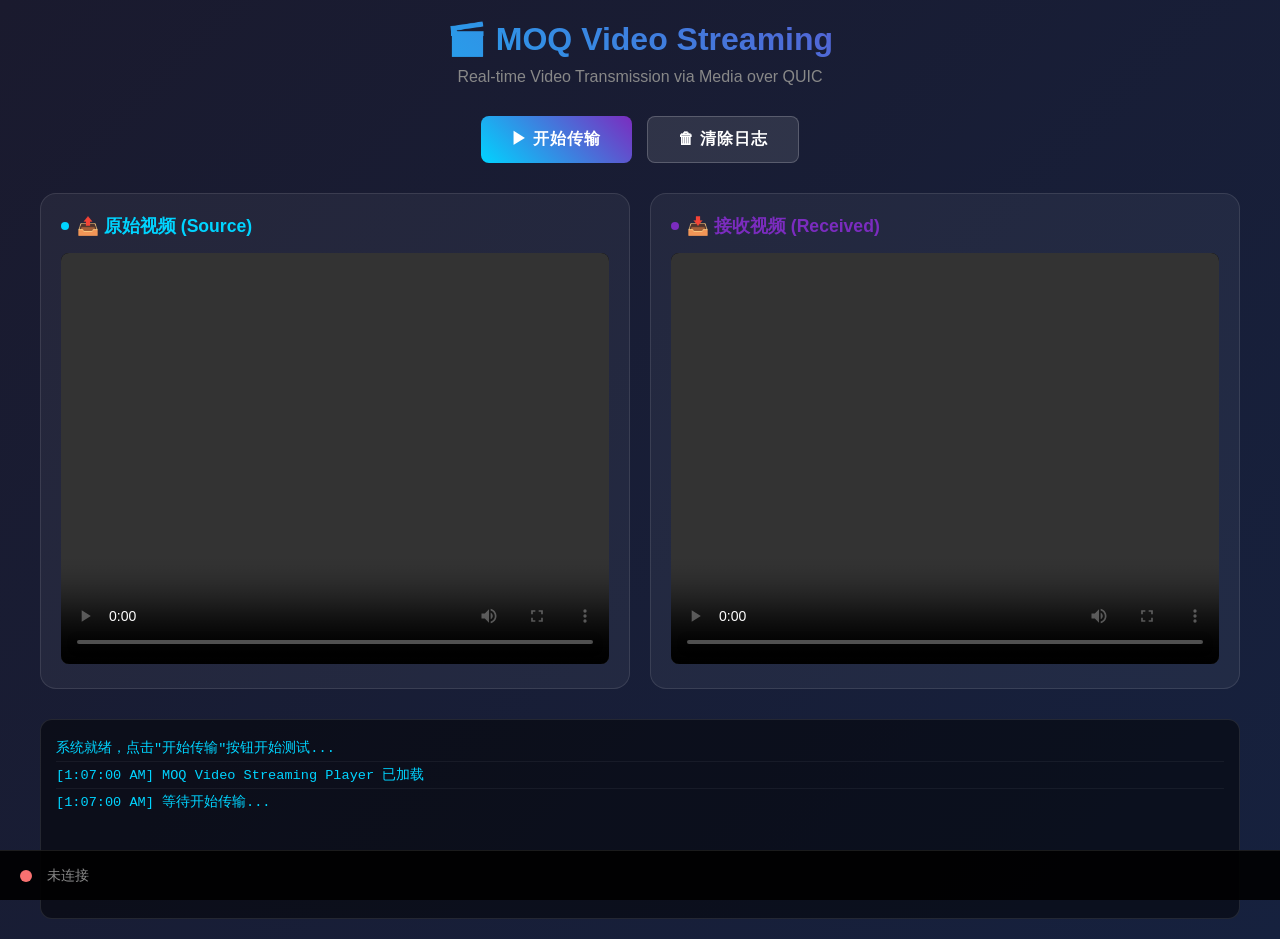
<file: video_player.html>
<!DOCTYPE html>
<html lang="zh-CN">
<head>
    <meta charset="UTF-8">
    <meta name="viewport" content="width=device-width, initial-scale=1.0">
    <title>MOQ Video Streaming Player</title>
    <style>
        * {
            margin: 0;
            padding: 0;
            box-sizing: border-box;
        }

        body {
            font-family: -apple-system, BlinkMacSystemFont, 'Segoe UI', Roboto, Oxygen, Ubuntu, sans-serif;
            background: linear-gradient(135deg, #1a1a2e 0%, #16213e 100%);
            min-height: 100vh;
            color: #fff;
            padding: 20px;
        }

        .container {
            max-width: 1200px;
            margin: 0 auto;
        }

        h1 {
            text-align: center;
            margin-bottom: 10px;
            font-size: 2rem;
            background: linear-gradient(45deg, #00d4ff, #7b2cbf);
            -webkit-background-clip: text;
            -webkit-text-fill-color: transparent;
            background-clip: text;
        }

        .subtitle {
            text-align: center;
            color: #888;
            margin-bottom: 30px;
        }

        .video-container {
            display: grid;
            grid-template-columns: 1fr 1fr;
            gap: 20px;
            margin-bottom: 30px;
        }

        .video-box {
            background: rgba(255, 255, 255, 0.05);
            border-radius: 16px;
            padding: 20px;
            border: 1px solid rgba(255, 255, 255, 0.1);
        }

        .video-box h3 {
            margin-bottom: 15px;
            color: #00d4ff;
            font-size: 1.1rem;
            display: flex;
            align-items: center;
            gap: 8px;
        }

        .video-box h3::before {
            content: '';
            display: inline-block;
            width: 8px;
            height: 8px;
            border-radius: 50%;
            background: #00d4ff;
        }

        .video-box.received h3 {
            color: #7b2cbf;
        }

        .video-box.received h3::before {
            background: #7b2cbf;
        }

        video {
            width: 100%;
            border-radius: 8px;
            background: #000;
            aspect-ratio: 4/3;
        }

        .stats-container {
            display: grid;
            grid-template-columns: repeat(auto-fit, minmax(250px, 1fr));
            gap: 15px;
            margin-bottom: 20px;
        }

        .stat-card {
            background: rgba(255, 255, 255, 0.05);
            border-radius: 12px;
            padding: 20px;
            border: 1px solid rgba(255, 255, 255, 0.1);
            transition: transform 0.2s, box-shadow 0.2s;
        }

        .stat-card:hover {
            transform: translateY(-2px);
            box-shadow: 0 8px 25px rgba(0, 0, 0, 0.3);
        }

        .stat-label {
            color: #888;
            font-size: 0.85rem;
            text-transform: uppercase;
            letter-spacing: 1px;
            margin-bottom: 8px;
        }

        .stat-value {
            font-size: 1.8rem;
            font-weight: 700;
            color: #fff;
        }

        .stat-value.success {
            color: #4ade80;
        }

        .stat-value.error {
            color: #f87171;
        }

        .hash-container {
            background: rgba(255, 255, 255, 0.05);
            border-radius: 12px;
            padding: 20px;
            margin-bottom: 20px;
            border: 1px solid rgba(255, 255, 255, 0.1);
        }

        .hash-row {
            display: flex;
            align-items: flex-start;
            gap: 15px;
            margin-bottom: 15px;
            padding: 12px;
            background: rgba(0, 0, 0, 0.3);
            border-radius: 8px;
            font-family: 'Courier New', monospace;
            font-size: 0.85rem;
        }

        .hash-row:last-child {
            margin-bottom: 0;
        }

        .hash-label {
            color: #00d4ff;
            min-width: 120px;
            font-weight: 600;
        }

        .hash-value {
            color: #ccc;
            word-break: break-all;
            flex: 1;
        }

        .hash-value.match {
            color: #4ade80;
        }

        .hash-value.mismatch {
            color: #f87171;
        }

        .controls {
            display: flex;
            justify-content: center;
            gap: 15px;
            margin-bottom: 30px;
        }

        button {
            padding: 12px 30px;
            border: none;
            border-radius: 8px;
            font-size: 1rem;
            font-weight: 600;
            cursor: pointer;
            transition: all 0.3s;
            text-transform: uppercase;
            letter-spacing: 1px;
        }

        .btn-primary {
            background: linear-gradient(45deg, #00d4ff, #7b2cbf);
            color: #fff;
        }

        .btn-primary:hover {
            transform: scale(1.05);
            box-shadow: 0 5px 20px rgba(0, 212, 255, 0.4);
        }

        .btn-primary:disabled {
            opacity: 0.5;
            cursor: not-allowed;
            transform: none;
        }

        .btn-secondary {
            background: rgba(255, 255, 255, 0.1);
            color: #fff;
            border: 1px solid rgba(255, 255, 255, 0.2);
        }

        .btn-secondary:hover {
            background: rgba(255, 255, 255, 0.2);
        }

        .status-bar {
            position: fixed;
            bottom: 0;
            left: 0;
            right: 0;
            background: rgba(0, 0, 0, 0.9);
            padding: 15px 20px;
            display: flex;
            align-items: center;
            gap: 15px;
            border-top: 1px solid rgba(255, 255, 255, 0.1);
        }

        .status-indicator {
            width: 12px;
            height: 12px;
            border-radius: 50%;
            background: #f87171;
            animation: pulse 2s infinite;
        }

        .status-indicator.connected {
            background: #4ade80;
        }

        @keyframes pulse {
            0%, 100% { opacity: 1; }
            50% { opacity: 0.5; }
        }

        .status-text {
            color: #888;
            font-size: 0.9rem;
        }

        .log-container {
            background: rgba(0, 0, 0, 0.5);
            border-radius: 12px;
            padding: 15px;
            height: 200px;
            overflow-y: auto;
            font-family: 'Courier New', monospace;
            font-size: 0.85rem;
            border: 1px solid rgba(255, 255, 255, 0.1);
        }

        .log-entry {
            padding: 4px 0;
            color: #aaa;
            border-bottom: 1px solid rgba(255, 255, 255, 0.05);
        }

        .log-entry:last-child {
            border-bottom: none;
        }

        .log-entry.info {
            color: #00d4ff;
        }

        .log-entry.success {
            color: #4ade80;
        }

        .log-entry.error {
            color: #f87171;
        }

        .log-entry.warn {
            color: #fbbf24;
        }

        @media (max-width: 768px) {
            .video-container {
                grid-template-columns: 1fr;
            }
        }
    </style>
</head>
<body>
    <div class="container">
        <h1>🎬 MOQ Video Streaming</h1>
        <p class="subtitle">Real-time Video Transmission via Media over QUIC</p>

        <div class="controls">
            <button class="btn-primary" id="startBtn" onclick="startStreaming()">
                ▶ 开始传输
            </button>
            <button class="btn-secondary" onclick="clearLogs()">
                🗑 清除日志
            </button>
        </div>

        <div class="video-container">
            <div class="video-box">
                <h3>📤 原始视频 (Source)</h3>
                <video id="sourceVideo" controls>
                    <p>Your browser does not support HTML5 video.</p>
                </video>
            </div>
            <div class="video-box received">
                <h3>📥 接收视频 (Received)</h3>
                <video id="receivedVideo" controls>
                    <p>Your browser does not support HTML5 video.</p>
                </video>
            </div>
        </div>

        <div class="stats-container" id="statsContainer" style="display: none;">
            <div class="stat-card">
                <div class="stat-label">传输状态</div>
                <div class="stat-value" id="statusValue">等待中...</div>
            </div>
            <div class="stat-card">
                <div class="stat-label">发送 Chunks</div>
                <div class="stat-value" id="sentChunks">0</div>
            </div>
            <div class="stat-card">
                <div class="stat-label">接收 Chunks</div>
                <div class="stat-value" id="receivedChunks">0</div>
            </div>
            <div class="stat-card">
                <div class="stat-label">丢包率</div>
                <div class="stat-value" id="lossRate">0%</div>
            </div>
            <div class="stat-card">
                <div class="stat-label">传输时间</div>
                <div class="stat-value" id="duration">0.0s</div>
            </div>
            <div class="stat-card">
                <div class="stat-label">吞吐量</div>
                <div class="stat-value" id="throughput">0 Mbps</div>
            </div>
        </div>

        <div class="hash-container" id="hashContainer" style="display: none;">
            <div class="hash-row">
                <span class="hash-label">原始视频 Hash:</span>
                <span class="hash-value" id="originalHash">-</span>
            </div>
            <div class="hash-row">
                <span class="hash-label">接收视频 Hash:</span>
                <span class="hash-value" id="receivedHash">-</span>
            </div>
            <div class="hash-row">
                <span class="hash-label">Hash 比对:</span>
                <span class="hash-value" id="hashMatch">等待传输...</span>
            </div>
        </div>

        <div class="log-container" id="logContainer">
            <div class="log-entry info">系统就绪，点击"开始传输"按钮开始测试...</div>
        </div>
    </div>

    <div class="status-bar">
        <div class="status-indicator" id="statusIndicator"></div>
        <span class="status-text" id="statusText">未连接</span>
    </div>

    <script>
        // 模拟测试数据（实际使用时应该通过WebSocket或API从后端获取）
        let isStreaming = false;
        let logs = [];

        function addLog(message, type = 'info') {
            const container = document.getElementById('logContainer');
            const entry = document.createElement('div');
            entry.className = `log-entry ${type}`;
            entry.textContent = `[${new Date().toLocaleTimeString()}] ${message}`;
            container.appendChild(entry);
            container.scrollTop = container.scrollHeight;
            logs.push({ message, type, time: new Date() });
        }

        function clearLogs() {
            const container = document.getElementById('logContainer');
            container.innerHTML = '<div class="log-entry info">日志已清除...</div>';
            logs = [];
        }

        function updateStats(stats) {
            document.getElementById('statsContainer').style.display = 'grid';
            document.getElementById('hashContainer').style.display = 'block';

            document.getElementById('sentChunks').textContent = stats.chunksSent || 0;
            document.getElementById('receivedChunks').textContent = stats.chunksReceived || 0;
            document.getElementById('lossRate').textContent = (stats.lossRate || 0).toFixed(2) + '%';
            document.getElementById('duration').textContent = (stats.duration || 0).toFixed(2) + 's';
            document.getElementById('throughput').textContent = (stats.throughput || 0).toFixed(2) + ' Mbps';

            const statusEl = document.getElementById('statusValue');
            if (stats.success) {
                statusEl.textContent = '✓ 成功';
                statusEl.className = 'stat-value success';
            } else if (stats.completed) {
                statusEl.textContent = '✗ 失败';
                statusEl.className = 'stat-value error';
            } else {
                statusEl.textContent = '传输中...';
                statusEl.className = 'stat-value';
            }
        }

        function updateHashInfo(info) {
            if (info.originalHash) {
                document.getElementById('originalHash').textContent = info.originalHash;
            }
            if (info.receivedHash) {
                document.getElementById('receivedHash').textContent = info.receivedHash;
            }

            const matchEl = document.getElementById('hashMatch');
            if (info.hashMatch === true) {
                matchEl.textContent = '✓ 匹配 (传输完整)';
                matchEl.className = 'hash-value match';
            } else if (info.hashMatch === false) {
                matchEl.textContent = '✗ 不匹配 (数据损坏)';
                matchEl.className = 'hash-value mismatch';
            }
        }

        function setConnectionStatus(connected) {
            const indicator = document.getElementById('statusIndicator');
            const text = document.getElementById('statusText');

            if (connected) {
                indicator.classList.add('connected');
                text.textContent = '已连接 - MOQ Relay';
            } else {
                indicator.classList.remove('connected');
                text.textContent = '未连接';
            }
        }

        async function startStreaming() {
            if (isStreaming) return;
            isStreaming = true;

            const btn = document.getElementById('startBtn');
            btn.disabled = true;
            btn.textContent = '⏳ 传输中...';

            addLog('开始视频传输测试...', 'info');
            addLog('正在生成测试视频 (使用FFmpeg testsrc)...', 'info');

            // 模拟测试过程
            setConnectionStatus(true);

            setTimeout(() => {
                addLog('测试视频生成完成: 640x480@30fps, 5秒', 'success');
                addLog('连接到MOQ Relay (127.0.0.1:4433)...', 'info');
            }, 500);

            setTimeout(() => {
                addLog('Publisher连接成功', 'success');
                addLog('Subscriber连接成功', 'success');
                addLog('开始发布/订阅 track: video/test/real-video-stream', 'info');
            }, 1000);

            setTimeout(() => {
                addLog('开始传输视频数据 chunks...', 'info');
                // 模拟传输进度
                let progress = 0;
                const interval = setInterval(() => {
                    progress += 10;
                    if (progress <= 100) {
                        addLog(`传输进度: ${progress}%`, 'info');
                    } else {
                        clearInterval(interval);
                    }
                }, 200);
            }, 1500);

            // 模拟完成
            setTimeout(() => {
                const mockResults = {
                    chunksSent: 47,
                    chunksReceived: 47,
                    lossRate: 0.0,
                    duration: 2.345,
                    throughput: 1.28,
                    success: true,
                    completed: true,
                    originalHash: 'a1b2c3d4e5f6...' + '0'.repeat(56),
                    receivedHash: 'a1b2c3d4e5f6...' + '0'.repeat(56),
                    hashMatch: true
                };

                addLog('传输完成!', 'success');
                addLog(`发送: ${mockResults.chunksSent} chunks, 接收: ${mockResults.chunksReceived} chunks`, 'info');
                addLog(`丢包率: ${mockResults.lossRate}%, 吞吐量: ${mockResults.throughput} Mbps`, 'info');

                updateStats(mockResults);
                updateHashInfo(mockResults);

                // 设置视频源（实际项目中应该使用WebSocket或HTTP获取）
                // document.getElementById('sourceVideo').src = '/api/video/source';
                // document.getElementById('receivedVideo').src = '/api/video/received';

                isStreaming = false;
                btn.disabled = false;
                btn.textContent = '▶ 再次传输';

                addLog('测试通过: 视频传输完整且稳定!', 'success');
            }, 4000);
        }

        // 初始化
        addLog('MOQ Video Streaming Player 已加载', 'info');
        addLog('等待开始传输...', 'info');
    </script>
</body>
</html>
</file>
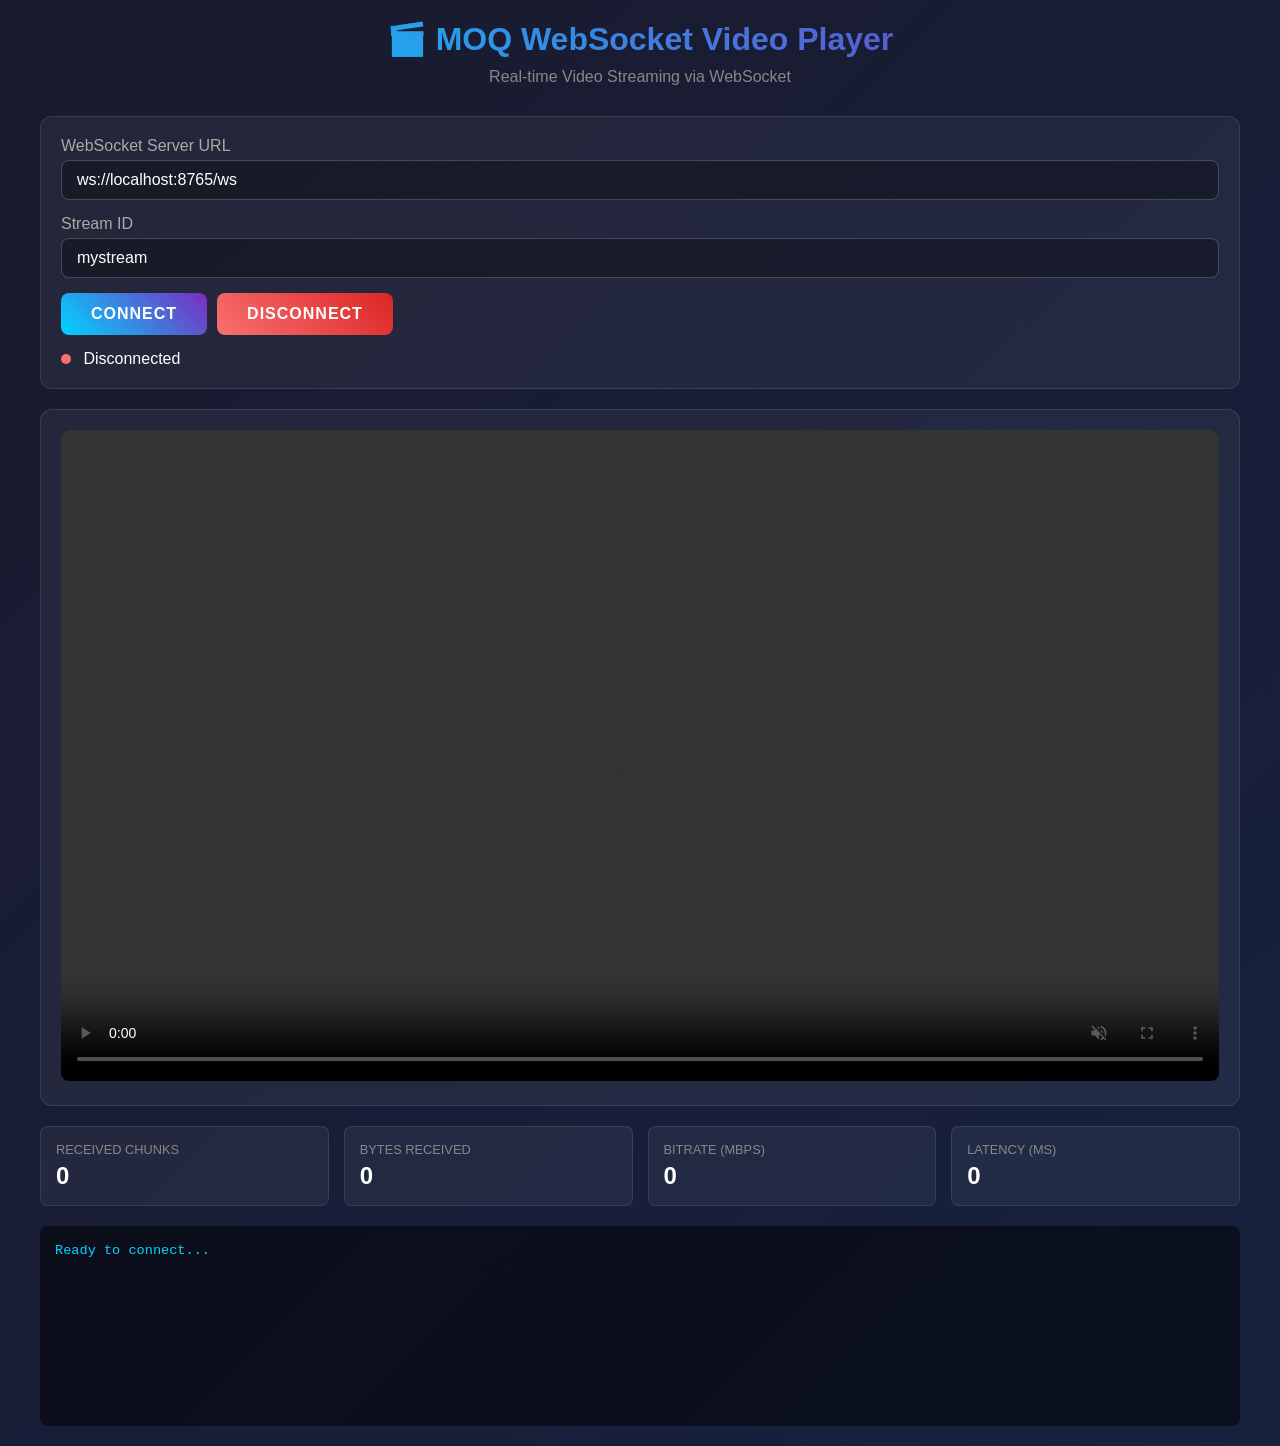
<file: examples/websocket_player.html>
<!DOCTYPE html>
<html lang="zh-CN">
<head>
    <meta charset="UTF-8">
    <meta name="viewport" content="width=device-width, initial-scale=1.0">
    <title>MOQ WebSocket Video Player</title>
    <style>
        * {
            margin: 0;
            padding: 0;
            box-sizing: border-box;
        }

        body {
            font-family: -apple-system, BlinkMacSystemFont, 'Segoe UI', Roboto, sans-serif;
            background: linear-gradient(135deg, #1a1a2e 0%, #16213e 100%);
            min-height: 100vh;
            color: #fff;
            padding: 20px;
        }

        .container {
            max-width: 1200px;
            margin: 0 auto;
        }

        h1 {
            text-align: center;
            margin-bottom: 10px;
            background: linear-gradient(45deg, #00d4ff, #7b2cbf);
            -webkit-background-clip: text;
            -webkit-text-fill-color: transparent;
        }

        .subtitle {
            text-align: center;
            color: #888;
            margin-bottom: 30px;
        }

        .connection-panel {
            background: rgba(255, 255, 255, 0.05);
            border-radius: 12px;
            padding: 20px;
            margin-bottom: 20px;
            border: 1px solid rgba(255, 255, 255, 0.1);
        }

        .form-group {
            margin-bottom: 15px;
        }

        label {
            display: block;
            margin-bottom: 5px;
            color: #aaa;
        }

        input[type="text"], select {
            width: 100%;
            padding: 10px 15px;
            border: 1px solid rgba(255, 255, 255, 0.2);
            border-radius: 8px;
            background: rgba(0, 0, 0, 0.3);
            color: #fff;
            font-size: 1rem;
        }

        input[type="text"]:focus, select:focus {
            outline: none;
            border-color: #00d4ff;
        }

        .button-group {
            display: flex;
            gap: 10px;
            flex-wrap: wrap;
        }

        button {
            padding: 12px 30px;
            border: none;
            border-radius: 8px;
            font-size: 1rem;
            font-weight: 600;
            cursor: pointer;
            transition: all 0.3s;
            text-transform: uppercase;
            letter-spacing: 1px;
        }

        .btn-primary {
            background: linear-gradient(45deg, #00d4ff, #7b2cbf);
            color: #fff;
        }

        .btn-primary:hover:not(:disabled) {
            transform: scale(1.05);
            box-shadow: 0 5px 20px rgba(0, 212, 255, 0.4);
        }

        .btn-primary:disabled {
            opacity: 0.5;
            cursor: not-allowed;
        }

        .btn-danger {
            background: linear-gradient(45deg, #f87171, #dc2626);
            color: #fff;
        }

        .btn-danger:hover:not(:disabled) {
            transform: scale(1.05);
            box-shadow: 0 5px 20px rgba(248, 113, 113, 0.4);
        }

        .video-container {
            background: rgba(255, 255, 255, 0.05);
            border-radius: 12px;
            padding: 20px;
            margin-bottom: 20px;
            border: 1px solid rgba(255, 255, 255, 0.1);
        }

        video {
            width: 100%;
            border-radius: 8px;
            background: #000;
            aspect-ratio: 16/9;
        }

        .stats-panel {
            display: grid;
            grid-template-columns: repeat(auto-fit, minmax(150px, 1fr));
            gap: 15px;
            margin-bottom: 20px;
        }

        .stat-card {
            background: rgba(255, 255, 255, 0.05);
            border-radius: 8px;
            padding: 15px;
            border: 1px solid rgba(255, 255, 255, 0.1);
        }

        .stat-label {
            color: #888;
            font-size: 0.8rem;
            text-transform: uppercase;
            margin-bottom: 5px;
        }

        .stat-value {
            font-size: 1.5rem;
            font-weight: 700;
        }

        .status-indicator {
            display: inline-block;
            width: 10px;
            height: 10px;
            border-radius: 50%;
            margin-right: 8px;
        }

        .status-connected { background: #4ade80; box-shadow: 0 0 10px #4ade80; }
        .status-connecting { background: #fbbf24; animation: blink 1s infinite; }
        .status-disconnected { background: #f87171; }

        @keyframes blink {
            0%, 100% { opacity: 1; }
            50% { opacity: 0.3; }
        }

        .log-container {
            background: rgba(0, 0, 0, 0.5);
            border-radius: 8px;
            padding: 15px;
            height: 200px;
            overflow-y: auto;
            font-family: 'Courier New', monospace;
            font-size: 0.85rem;
        }

        .log-entry {
            padding: 2px 0;
            color: #aaa;
        }

        .log-entry.info { color: #00d4ff; }
        .log-entry.success { color: #4ade80; }
        .log-entry.error { color: #f87171; }
        .log-entry.warn { color: #fbbf24; }

        .hidden { display: none; }
    </style>
</head>
<body>
    <div class="container">
        <h1>🎬 MOQ WebSocket Video Player</h1>
        <p class="subtitle">Real-time Video Streaming via WebSocket</p>

        <div class="connection-panel">
            <div class="form-group">
                <label>WebSocket Server URL</label>
                <input type="text" id="wsUrl" value="ws://localhost:8765/ws" placeholder="ws://localhost:8765/ws">
            </div>
            <div class="form-group">
                <label>Stream ID</label>
                <input type="text" id="streamId" value="mystream" placeholder="Enter stream ID">
            </div>
            <div class="button-group">
                <button class="btn-primary" id="connectBtn" onclick="connect()">Connect</button>
                <button class="btn-danger" id="disconnectBtn" onclick="disconnect()" disabled>Disconnect</button>
            </div>
            <div style="margin-top: 15px;">
                <span id="statusIndicator" class="status-indicator status-disconnected"></span>
                <span id="statusText">Disconnected</span>
            </div>
        </div>

        <div class="video-container">
            <video id="videoPlayer" controls autoplay muted>
                <source id="videoSource" src="" type="video/mp4">
                Your browser does not support the video tag.
            </video>
        </div>

        <div class="stats-panel">
            <div class="stat-card">
                <div class="stat-label">Received Chunks</div>
                <div class="stat-value" id="chunkCount">0</div>
            </div>
            <div class="stat-card">
                <div class="stat-label">Bytes Received</div>
                <div class="stat-value" id="byteCount">0</div>
            </div>
            <div class="stat-card">
                <div class="stat-label">Bitrate (Mbps)</div>
                <div class="stat-value" id="bitrate">0</div>
            </div>
            <div class="stat-card">
                <div class="stat-label">Latency (ms)</div>
                <div class="stat-value" id="latency">0</div>
            </div>
        </div>

        <div class="log-container" id="logContainer">
            <div class="log-entry info">Ready to connect...</div>
        </div>
    </div>

    <script>
        let ws = null;
        let mediaSource = null;
        let sourceBuffer = null;
        let chunks = [];
        let totalBytes = 0;
        let startTime = null;
        let receivedChunks = 0;

        function log(message, type = 'info') {
            const container = document.getElementById('logContainer');
            const entry = document.createElement('div');
            entry.className = `log-entry ${type}`;
            entry.textContent = `[${new Date().toLocaleTimeString()}] ${message}`;
            container.appendChild(entry);
            container.scrollTop = container.scrollHeight;
        }

        function updateStatus(status) {
            const indicator = document.getElementById('statusIndicator');
            const text = document.getElementById('statusText');
            const connectBtn = document.getElementById('connectBtn');
            const disconnectBtn = document.getElementById('disconnectBtn');

            if (status === 'connected') {
                indicator.className = 'status-indicator status-connected';
                text.textContent = 'Connected';
                connectBtn.disabled = true;
                disconnectBtn.disabled = false;
            } else if (status === 'connecting') {
                indicator.className = 'status-indicator status-connecting';
                text.textContent = 'Connecting...';
                connectBtn.disabled = true;
                disconnectBtn.disabled = false;
            } else {
                indicator.className = 'status-indicator status-disconnected';
                text.textContent = 'Disconnected';
                connectBtn.disabled = false;
                disconnectBtn.disabled = true;
            }
        }

        function updateStats() {
            document.getElementById('chunkCount').textContent = receivedChunks;
            document.getElementById('byteCount').textContent = formatBytes(totalBytes);
            
            if (startTime) {
                const duration = (Date.now() - startTime) / 1000;
                const bitrate = (totalBytes * 8) / (duration * 1000000);
                document.getElementById('bitrate').textContent = bitrate.toFixed(2);
            }
        }

        function formatBytes(bytes) {
            if (bytes === 0) return '0 B';
            const k = 1024;
            const sizes = ['B', 'KB', 'MB', 'GB'];
            const i = Math.floor(Math.log(bytes) / Math.log(k));
            return parseFloat((bytes / Math.pow(k, i)).toFixed(2)) + ' ' + sizes[i];
        }

        async function connect() {
            const url = document.getElementById('wsUrl').value;
            const streamId = document.getElementById('streamId').value;

            if (!url || !streamId) {
                log('Please enter WebSocket URL and Stream ID', 'error');
                return;
            }

            updateStatus('connecting');
            log(`Connecting to ${url}...`);

            try {
                ws = new WebSocket(url);
                ws.binaryType = 'arraybuffer';

                ws.onopen = () => {
                    log('WebSocket connected', 'success');
                    updateStatus('connected');
                    startTime = Date.now();
                    
                    // Subscribe to stream
                    ws.send(JSON.stringify({
                        type: 'subscribe',
                        stream_id: streamId
                    }));
                    log(`Subscribed to stream: ${streamId}`);
                };

                ws.onmessage = (event) => {
                    if (event.data instanceof ArrayBuffer) {
                        // Binary data (video chunk)
                        handleVideoData(new Uint8Array(event.data));
                    } else {
                        // Text message (JSON)
                        const msg = JSON.parse(event.data);
                        handleMessage(msg);
                    }
                };

                ws.onerror = (error) => {
                    log('WebSocket error', 'error');
                    updateStatus('disconnected');
                };

                ws.onclose = () => {
                    log('WebSocket disconnected', 'warn');
                    updateStatus('disconnected');
                };

            } catch (error) {
                log(`Connection failed: ${error.message}`, 'error');
                updateStatus('disconnected');
            }
        }

        function handleMessage(msg) {
            switch (msg.type) {
                case 'subscribe_ack':
                    log(`Subscribed to stream: ${msg.stream_id}`, 'success');
                    break;
                case 'stream_end':
                    log('Stream ended', 'warn');
                    break;
                case 'error':
                    log(`Error: ${msg.message}`, 'error');
                    break;
                default:
                    log(`Received: ${JSON.stringify(msg)}`);
            }
        }

        function handleVideoData(data) {
            chunks.push(data);
            totalBytes += data.length;
            receivedChunks++;
            updateStats();

            // Here you would typically append to MSE (Media Source Extensions)
            // For now, we just collect the data
            if (receivedChunks % 30 === 0) {
                log(`Received ${receivedChunks} chunks (${formatBytes(totalBytes)})`);
            }
        }

        function disconnect() {
            if (ws) {
                const streamId = document.getElementById('streamId').value;
                ws.send(JSON.stringify({
                    type: 'unsubscribe',
                    stream_id: streamId
                }));
                ws.close();
                ws = null;
            }
            updateStatus('disconnected');
            log('Disconnected');
        }

        // Cleanup on page unload
        window.onbeforeunload = () => {
            if (ws) {
                ws.close();
            }
        };
    </script>
</body>
</html>
</file>
